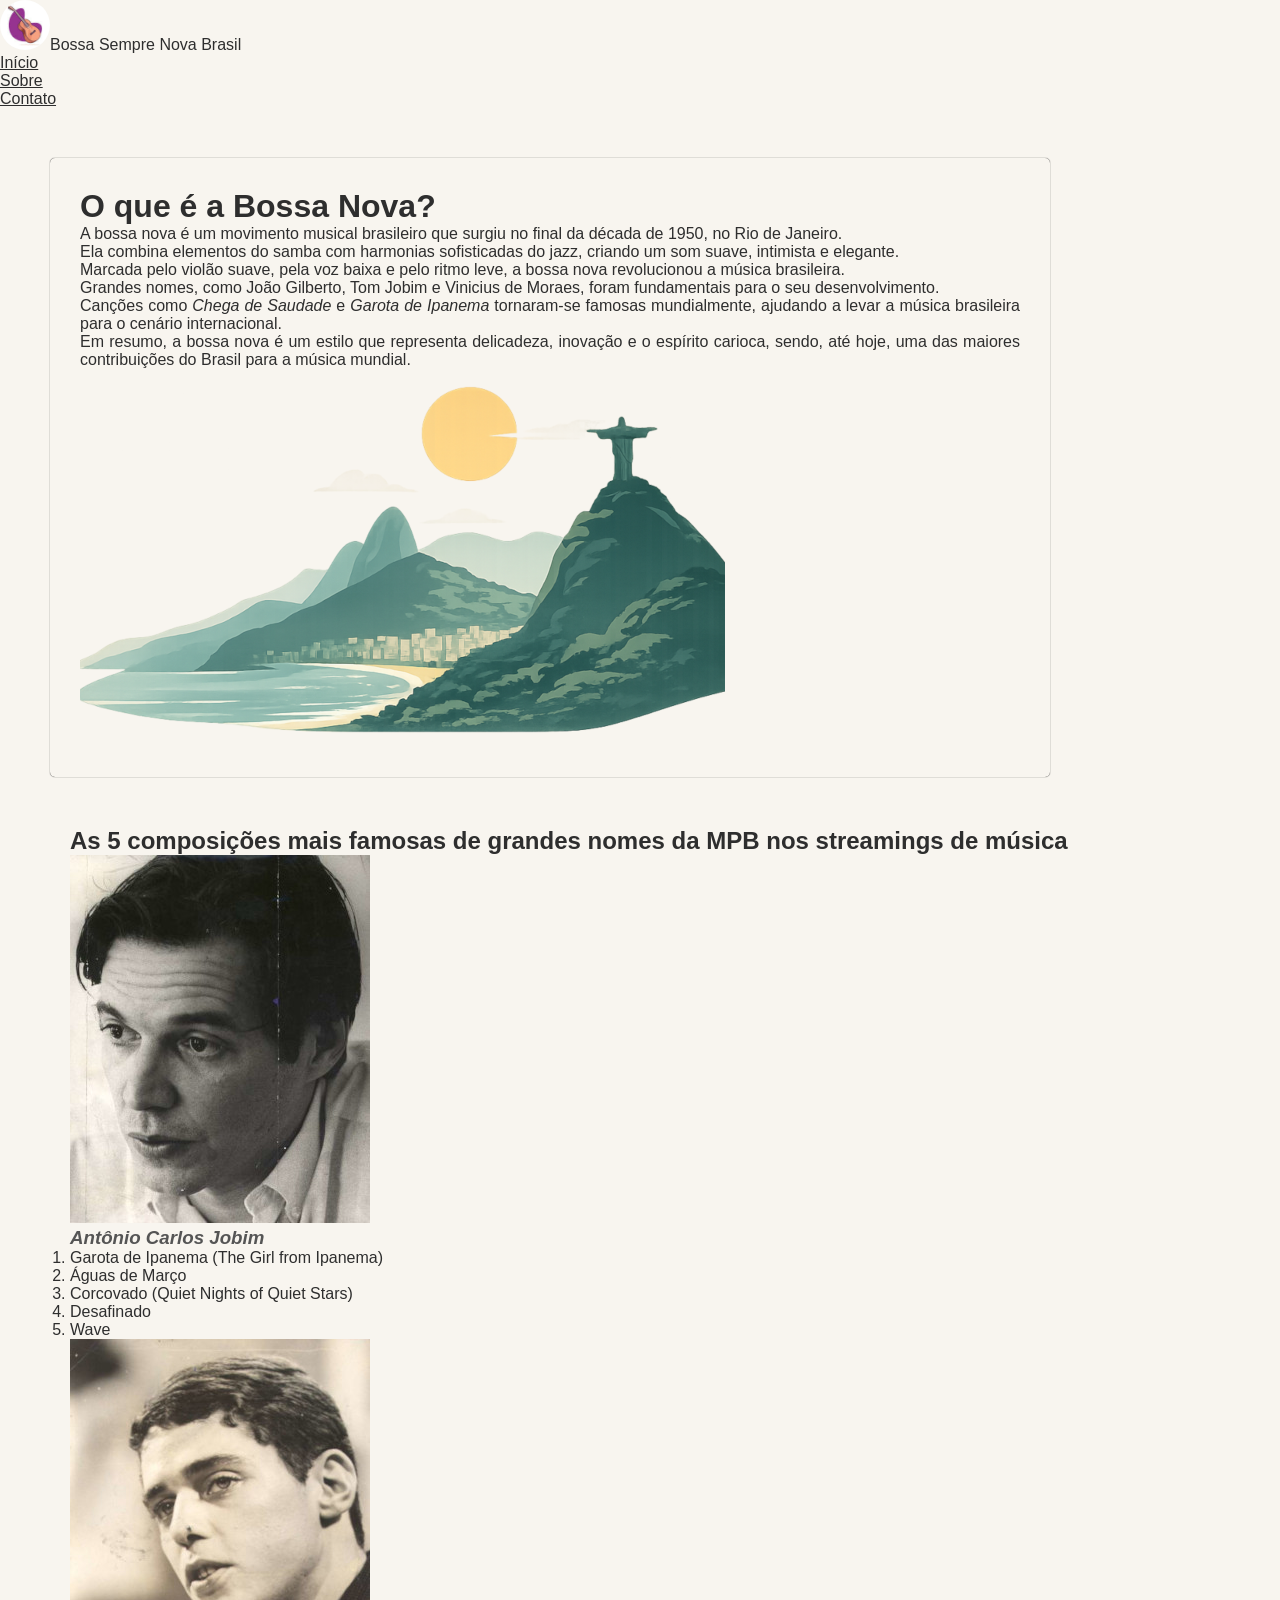
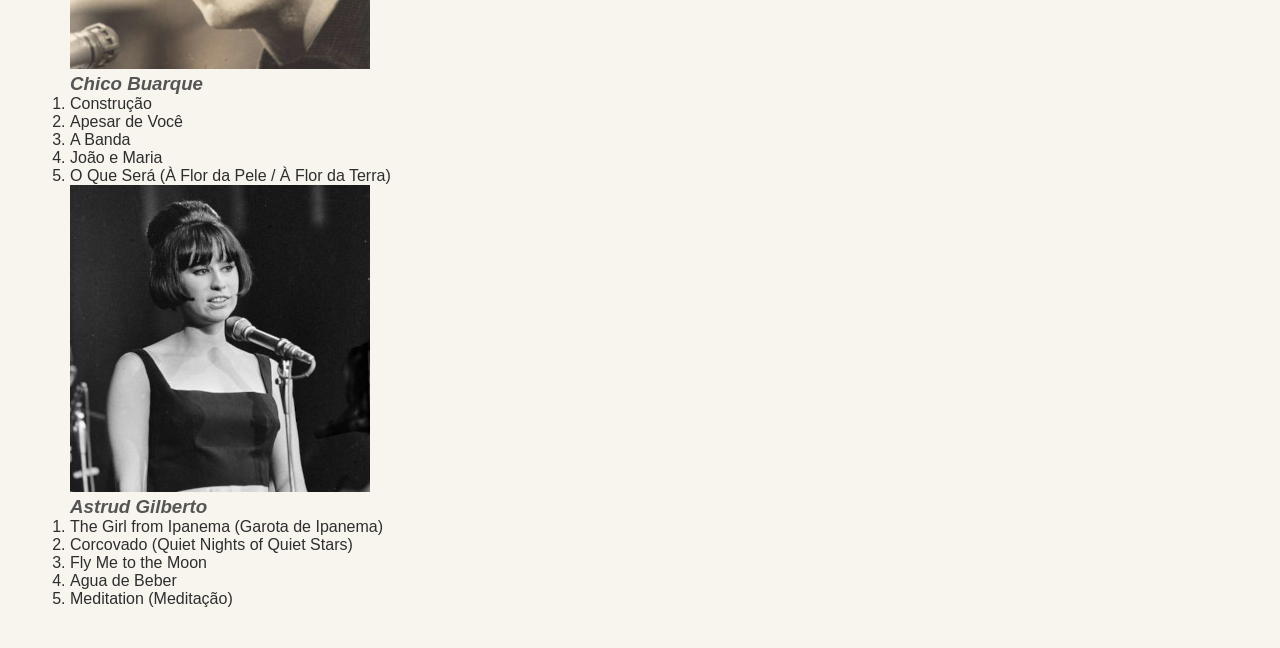
<file: Meu-Site.html>
<!DOCTYPE html>
<html lang="pt-br">
<head>
    <meta charset="UTF-8">
    <meta name="viewport" content="width=device-width, initial-scale=1.0">
    <link rel="shortcut icon" href="img/favicon.ico" type="image/x-icon">
    <title>Bossa Sempre Nova</title>
    <link rel="stylesheet" href="Meu-site.css">
</head>
<body>
  <header>
    <div class="logo"><img class = logo-bossa src="img/bossa-114.jpg" alt="Logo Bossa Nova">Bossa Sempre Nova Brasil</div>
    <nav>
      <ul>
        <li><a href="#">Início</a></li>
        <li><a href="#">Sobre</a></li>
        <li><a href="#">Contato</a></li>
      </ul>
    </nav>
  </header>


  <div class="text-prin">
    <h1>O que é a Bossa Nova?</h1>
    
      <p>A bossa nova é um movimento musical brasileiro que surgiu no final da década de 1950, no Rio de Janeiro.</p>
      <p>Ela combina elementos do samba com harmonias sofisticadas do jazz, criando um som suave, intimista e elegante.</p>
      <p>Marcada pelo violão suave, pela voz baixa e pelo ritmo leve, a bossa nova revolucionou a música brasileira.</p>
      <p>Grandes nomes, como João Gilberto, Tom Jobim e Vinicius de Moraes, foram fundamentais para o seu desenvolvimento.</p>
      <p>Canções como <em>Chega de Saudade</em> e <em>Garota de Ipanema</em> tornaram-se famosas mundialmente, ajudando a levar a música brasileira para o cenário internacional.</p>
      <p>Em resumo, a bossa nova é um estilo que representa delicadeza, inovação e o espírito carioca, sendo, até hoje, uma das maiores contribuições do Brasil para a música mundial.</p>

     <img src="img/RiodeJaneiro.png" alt="Paisagem do Rio de Janeiro em desenho">
  </div>

  <main class="conteudo">

     <h2>As 5 composições mais famosas de grandes nomes da MPB nos streamings de música</h2>

     <div class="artistas">

      <section class = "autores">
        <img src="img/TomJobim.jpg" alt="Fotografia de Tom Jobim">
          <h3>
            <a href="https://pt.wikipedia.org/wiki/Tom_Jobim"
            target="_blank"
            rel="noopener noreferrer">Antônio Carlos Jobim</a>
          </h3>

          <ol class="musicas">
            <li>Garota de Ipanema (The Girl from Ipanema)</li>
            <li>Águas de Março</li>
            <li>Corcovado (Quiet Nights of Quiet Stars)</li>
            <li>Desafinado</li>
            <li>Wave</li>
          </ol>
      </section>

      <section class="autores">
        <img src="img/chico-buarque.jpg" alt="Fotografia de Chico Buarque">
        <h3>
          <a href="https://pt.wikipedia.org/wiki/Chico_Buarque"
          target="_blank"
          rel="noopener noreferrer">Chico Buarque</a>
        </h3>

        <ol>
          <li>Construção</li>
          <li>Apesar de Você</li>
          <li>A Banda</li>
          <li>João e Maria</li>
          <li>O Que Será (À Flor da Pele / À Flor da Terra)</li>
        </ol>
      </section>
        
      <section class="autores">
        <img src="img/astrud-gilberto.jpg" alt="Fotografia de Astrud Gilberto">
        <h3>
          <a href="https://pt.wikipedia.org/wiki/Astrud_Gilberto"
          target="_blank"
          rel="noopener noreferrer">Astrud Gilberto</a>
        </h3>
        <ol>
          <li>The Girl from Ipanema (Garota de Ipanema)</li>
          <li>Corcovado (Quiet Nights of Quiet Stars)</li>
          <li>Fly Me to the Moon</li>
          <li>Agua de Beber</li>
          <li>Meditation (Meditação)</li>
        </ol>
      </section>

     </div>
  </main>

    
</body>
</html>
</file>
<file: Meu-site.css>
*{
    font-family: Arial, Helvetica, sans-serif;
    color: #2E2E2E;
    margin: 0;
    padding: 0;
    box-sizing: border-box;
   
}

.logo-bossa{
    width: 50px;
    height: 50px;
    border-radius: 30px;
}

body{
    background-color:#F8F5EF;
}
.text-prin{
    margin:50px ;
    border-radius: 5px;
    padding: 30px;
    width: 1000px;
    box-shadow: 0 0 1px rgba(0, 0, 0, 1);
    text-align:justify;
    }

.conteudo{
    margin:40px 70px ;
}

.autores a {
    font-style: italic; 
    font-family: "Arial", sans-serif; 
    font-weight: bold;
    color: #555; 
    text-decoration: none; 
     display: inline-block;
    transition: all 0.3s ease;
}

.autores a:hover{
    color: #ffffff;
    text-decoration: none;
    transform: scale(1.03);
}
</file>
